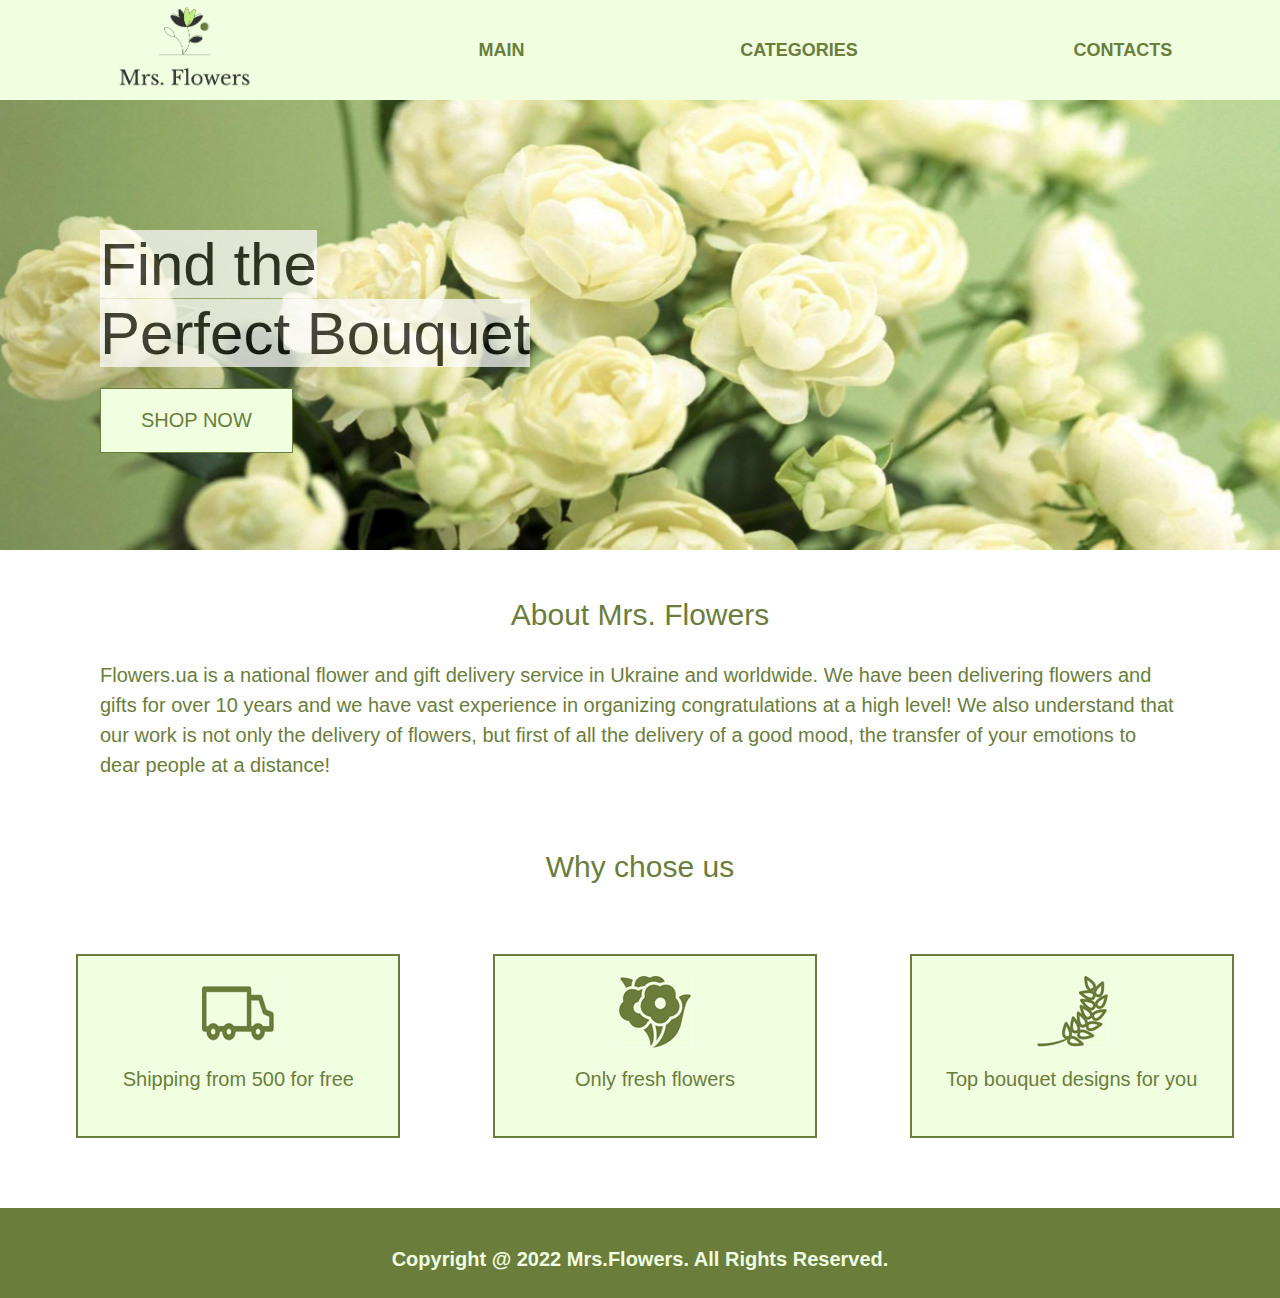
<file: index.html>
<!DOCTYPE html>
<html lang="en">
<head>
    <meta charset="UTF-8">
    <meta http-equiv="X-UA-Compatible" content="IE=edge">
    <meta name="viewport" content="width=device-width, initial-scale=1.0">
    <title>Mrs. Flowers</title>
    <link rel="stylesheet" href="css/style.css">
</head>
<body>
    <div class="nav">
        <ul class="navbar">
            <li><img class="logo" src="img/logo.png" alt="logo"></li>
            <li><a class="link" href="index.html">MAIN</a></li>
            <li><a class="link" href="categories.html">CATEGORIES</a></li>
            <li><a class="link" href="contacts.html">CONTACTS</a></li>
        </ul>
    </div>
    <div class="main">
        <div class="main-picture">
            <div class="main-text">
                <h1>Find the <br> Perfect Bouquet</h1>
                <a href="categories.html">
                    <button class="main-button">SHOP NOW</button>
                </a>
            </div>
        </div>
        <div class="main-info">
            <h5>About Mrs. Flowers</h5>
            <span class="info">Flowers.ua is a national flower and gift delivery service in Ukraine and worldwide. We have been delivering flowers and gifts for over 10 years and we have vast experience in organizing congratulations at a high level! We also understand that our work is not only the delivery of flowers, but first of all the delivery of a good mood, the transfer of your emotions to dear people at a distance!</span>
        </div> 
        <div class="benefits">
            <h2>Why chose us</h2>
            <div class="blocks-benefits">
                <div class="block">
                    <img class="icons-benefits" src="img/icon1.png" alt="truck">
                    <span class="text-benefits">Shipping from 500 for free</span>
                </div>
                <div class="block">
                    <img class="icons-benefits" src="img/icon2.png" alt="bouquet">
                    <span class="text-benefits">Only fresh flowers</span>
                </div>
                <div class="block">
                    <img class="icons-benefits" src="img/icon3.png" alt="flowers">
                    <span class="text-benefits">Top bouquet designs for you</span>
                </div>
            </div>
        </div>    
    </div>
    <div class="footer">
        <h4>Copyright @ 2022 Mrs.Flowers. All Rights Reserved.</h4>
    </div>
    <script src="script.js"></script>
</body>
</html>
</file>
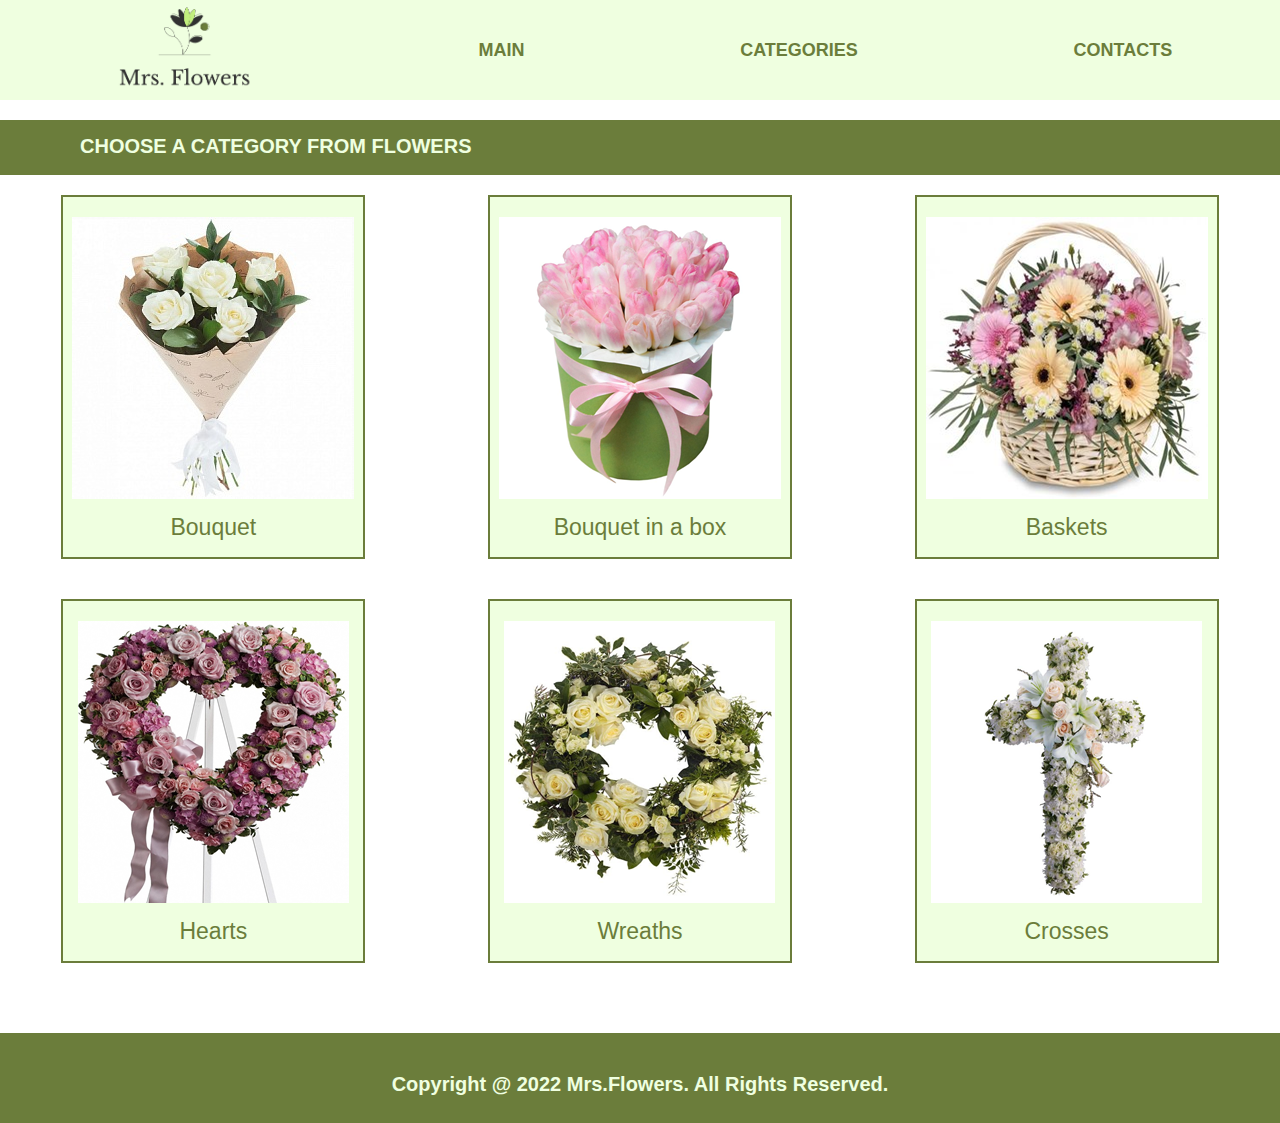
<file: categories.html>
<!DOCTYPE html>
<html lang="en">
<head>
    <meta charset="UTF-8">
    <meta http-equiv="X-UA-Compatible" content="IE=edge">
    <meta name="viewport" content="width=device-width, initial-scale=1.0">
    <title>Mrs. Flowers</title>
    <link rel="stylesheet" href="css/style.css">
</head>
<body>
    <div class="nav">
        <ul class="navbar">
            <li><img class="logo" src="img/logo.png" alt="logo"></li>
            <li><a class="link" href="index.html">MAIN</a></li>
            <li><a class="link" href="categories.html">CATEGORIES</a></li>
            <li><a class="link" href="contacts.html">CONTACTS</a></li>
        </ul>
    </div>
    <div class="main">
        <div class="category">
            <span class="choice">CHOOSE A CATEGORY FROM FLOWERS</span>
            <div class="categories-table">
                <div class="first-row">
                    <div class="category-block">
                        <img src="img/picture1.png" alt="Bouquet">
                        <a class="category-link" href="#">Bouquet</a>
                    </div>
                    <div class="category-block">
                        <img src="img/picture2.png" alt="Bouquet in a box">
                        <a class="category-link" href="#">Bouquet in a box</a>
                    </div>
                    <div class="category-block">
                        <img src="img/picture3.png" alt="Basket">
                        <a class="category-link" href="#">Baskets</a>
                    </div>
                </div>
                <div class="second-row">
                    <div class="category-block">
                        <img src="img/picture4.png" alt="Heart">
                        <a class="category-link" href="#">Hearts</a>
                    </div>
                    <div class="category-block">
                        <img src="img/picture5.png" alt="Wreath">
                        <a class="category-link" href="#">Wreaths</a>
                    </div>
                    <div class="category-block">
                        <img src="img/picture6.png" alt="Cross">
                        <a class="category-link" href="#">Crosses</a>
                    </div>
                </div>
            </div>
        </div>
    </div>
    <div class="footer">
        <h4>Copyright @ 2022 Mrs.Flowers. All Rights Reserved.</h4>
    </div>
    <script src="script.js"></script>
</body>
</html>
</file>
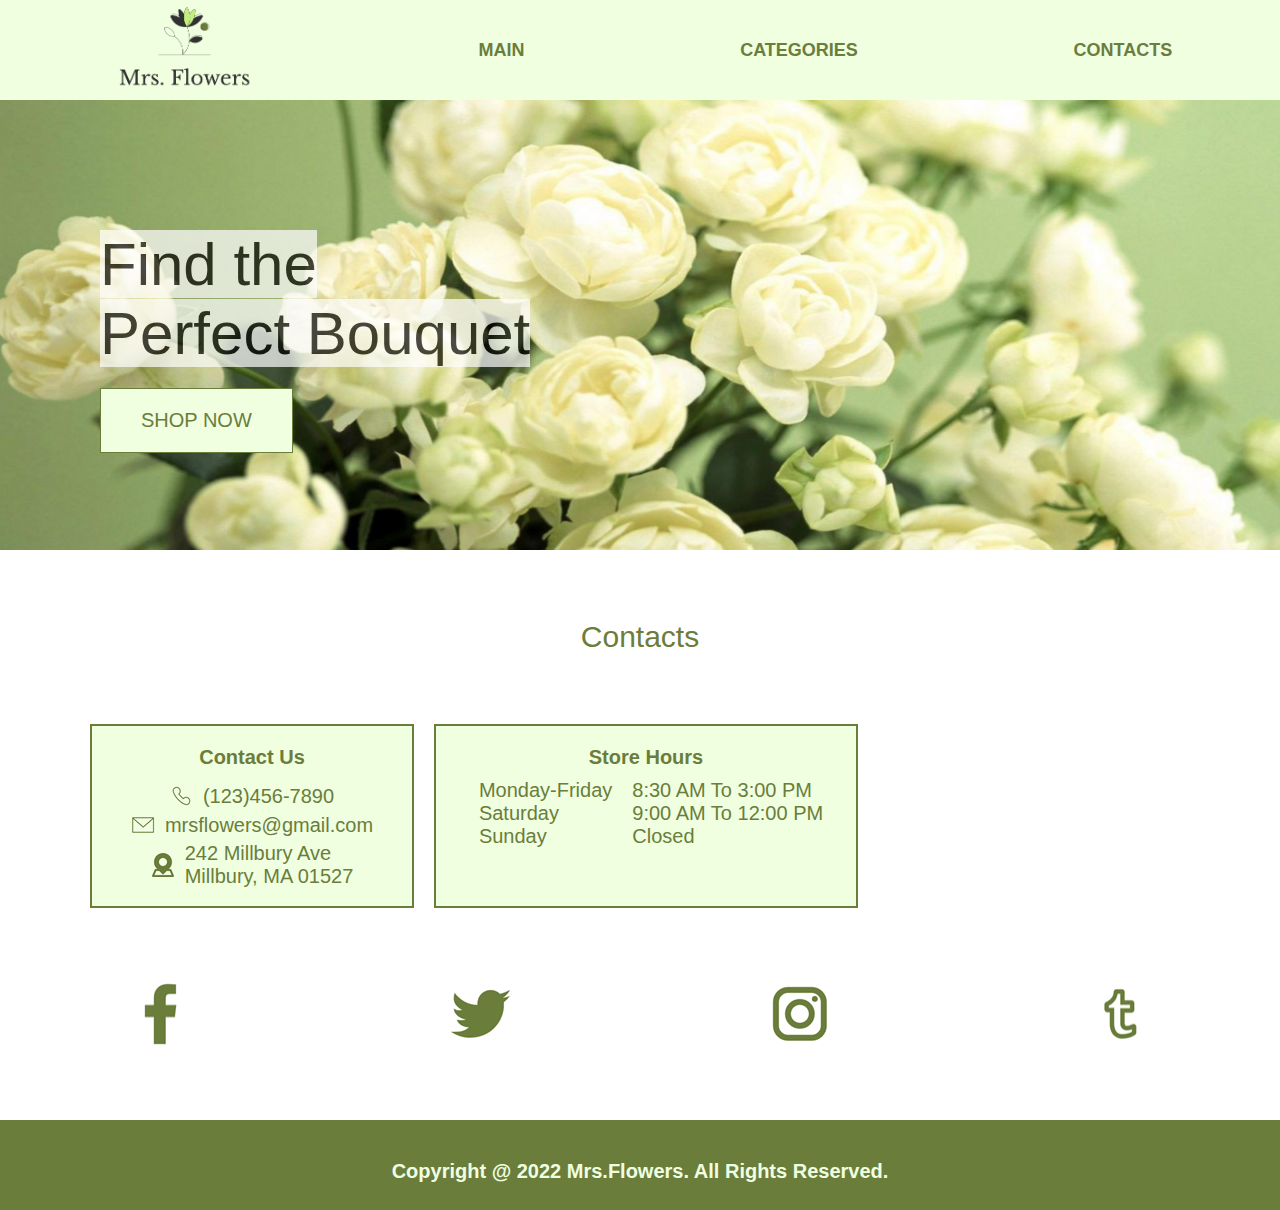
<file: contacts.html>
<!DOCTYPE html>
<html lang="en">
<head>
    <meta charset="UTF-8">
    <meta http-equiv="X-UA-Compatible" content="IE=edge">
    <meta name="viewport" content="width=device-width, initial-scale=1.0">
    <title>Mrs. Flowers</title>
    <link rel="stylesheet" href="css/style.css">
</head>
<body>
    <div class="nav">
        <ul class="navbar">
            <li><img class="logo" src="img/logo.png" alt="logo"></li>
            <li><a class="link" href="index.html">MAIN</a></li>
            <li><a class="link" href="#">CATEGORIES</a></li>
            <li><a class="link" href="contacts.html">CONTACTS</a></li>
        </ul>
    </div>
    <div class="main">
        <div class="main-picture">
            <div class="main-text">
                <h1>Find the <br> Perfect Bouquet</h1>
                <a href="categories.html">
                    <button class="main-button">SHOP NOW</button>
                </a>
            </div>
        </div>
        <div class="contacts">
            <h3>Contacts</h3>
            <div class="contacts-blocks">
                <div class="first-contact">
                    <h6>Contact Us</h6>
                    <div class="contact-block">
                        <img class="contact-icon" src="img/icon8.png" alt="phone">
                        <span class="contact-text">(123)456-7890</span>
                    </div>
                    <div class="contact-block">
                        <img class="contact-icon" src="img/icon9.png" alt="gmail">
                        <span class="contact-text">mrsflowers@gmail.com</span>
                    </div>
                    <div class="contact-block">
                        <img class="contact-icon" src="img/icon10.png" alt="map">
                        <span class="contact-text">242 Millbury Ave <br>Millbury, MA 01527</span>
                    </div>
                </div>
                <div class="second-contact">
                    <h6>Store Hours</h6>
                    <div class="worktime">
                        <div class="days">
                            <span class="contact-text">Monday-Friday</span>
                            <span class="contact-text">Saturday</span>
                            <span class="contact-text">Sunday</span>
                        </div>
                        <div class="time">
                            <span class="contact-text">8:30 AM To 3:00 PM</span>
                            <span class="contact-text">9:00 AM To 12:00 PM</span>
                            <span class="contact-text">Closed</span>
                        </div>
                    </div>
                </div>
            </div>
            <div class="icons-contacts">
                <img class="icon" src="img/icon4.png" alt="facebook">
                <img class="icon" src="img/icon5.png" alt="twitter">
                <img class="icon" src="img/icon6.png" alt="instagram">
                <img class="icon" src="img/icon7.png" alt="tumblr">
            </div>
        </div> 
    </div>
    <div class="footer">
        <h4>Copyright @ 2022 Mrs.Flowers. All Rights Reserved.</h4>
    </div>
    <script src="script.js"></script>
</body>
</html>
</file>
<file: css/style.css>
* {
  margin: 0;
  padding: 0;
}
.nav {
  width: 100%;
  height: 100px;
  position: sticky;
  top: 0;
  z-index: 2;
}
.nab-bar {
  position: sticky;
}

.navbar {
  height: 100px;
  width: 100%;
  background-color: rgb(239, 255, 224);
  list-style-type: none;
  display: flex;
  justify-content: space-around;
  align-items: center;
}
.logo {
  height: 100px;
  cursor: pointer;
}
.link {
  position: static;
  color: rgb(107, 125, 59);
  font-family: sans-serif;
  font-size: 18px;
  text-transform: uppercase;
  text-decoration: none;
  font-weight: 600;
  flex: none;
  order: 0;
  flex-grow: 0;
}
.main {
  z-index: 1;
}
.main-picture {
  height: 450px;
  width: 100%;
  background: #fff url(../img/main-picture.png);
  background-size: 100% 100%;
}
.main-text {
  display: block;
  padding: 130px 0px 0px 100px;
}
h1 {
  display: inline;
  background-color: white;
  opacity: 0.7;
  font-size: 60px;
  font-family: sans-serif;
  padding-top: 1px;
  font-weight: 300;
}
.main-button {
  display: block;
  padding: 20px 40px;
  background-color: rgb(239, 255, 224);
  color: rgb(107, 125, 59);
  font-size: 20px;
  border: 1px solid rgb(107, 125, 59);
  margin-top: 20px;
  cursor: pointer;
}
.main-button:hover {
  transform: scale(1.1);
  transition: all 0.2s;
}
h2 {
  font-size: 30px;
  text-align: center;
  font-family: sans-serif;
  font-weight: 300;
  color: rgb(107, 125, 59);
  margin-top: 70px;
}
.blocks-benefits {
  display: flex;
  flex-direction: row;
  justify-content: space-around;
  margin: 70px 0px 0px 30px;
}
.block {
  display: flex;
  flex-direction: column;
  align-items: center;
  padding: 20px 30px;
  height: 140px;
  width: 260px;
  background-color: rgb(239, 255, 224);
  border: 2px solid rgb(107, 125, 59);
}
.text-benefits {
  color: rgb(107, 125, 59);
  font-size: 20px;
  font-family: sans-serif;
  margin-top: 20px;
  font-weight: 300;
}
.icons-contacts {
  display: flex;
  flex-direction: row;
  justify-content: space-around;
  margin-top: 70px;
}
h3 {
  font-size: 30px;
  text-align: center;
  font-family: sans-serif;
  font-weight: 300;
  color: rgb(107, 125, 59);
  margin-top: 70px;
}
.footer {
  margin-top: 70px;
  height: 90px;
  background-color: rgb(107, 125, 59);
  align-items: center;
}
h4 {
  font-size: 20px;
  color: rgb(239, 255, 224);
  font-family: sans-serif;
  font-weight: 600;
  text-align: center;
  padding-top: 40px;
}
.main-info {
  padding-left: 100px;
  padding-right: 100px;
  margin-bottom: 20px;
  color: rgb(107, 125, 59);
  font-size: 20px;
  font-family: sans-serif;
  line-height: 30px;
}
h5 {
  margin-top: 50px;
  margin-bottom: 30px;
  font-size: 30px;
  text-align: center;
  font-family: sans-serif;
  font-weight: 300;
  color: rgb(107, 125, 59);
}
.info {
  margin-top: 20px;
  text-align: center;
}
.contacts-blocks {
  display: flex;
  flex-direction: row;
  justify-content: flex-start;
  margin: 70px 0px 0px 70px;
}
.first-contact {
  display: flex;
  flex-direction: column;
  align-items: center;
  padding: 20px 30px;
  height: 140px;
  width: 260px;
  background-color: rgb(239, 255, 224);
  border: 2px solid rgb(107, 125, 59);
  margin-left: 20px;
}
.second-contact {
  display: flex;
  flex-direction: column;
  align-items: center;
  padding: 20px 30px;
  height: 140px;
  width: 360px;
  background-color: rgb(239, 255, 224);
  border: 2px solid rgb(107, 125, 59);
  margin-left: 20px;
}
.icon {
  cursor: pointer;
}
.contact-text {
  font-size: 20px;
  color: rgb(107, 125, 59);
  font-family: sans-serif;
}
.contact-block {
  display: flex;
  flex-direction: row;
  align-items: center;
  margin-top: 5px;
}
h6 {
  font-size: 20px;
  margin-bottom: 10px;
  font-family: sans-serif;
  font-weight: 600;
  color: rgb(107, 125, 59);
}
.contact-text {
  margin-left: 10px;
}
.worktime {
  display: flex;
  flex-direction: row;
  justify-content: space-around;
}
.days {
  display: flex;
  flex-direction: column;
}
.time {
  display: flex;
  flex-direction: column;
  margin-left: 10px;
}
a {
  text-decoration: none;
}
.categories-table {
  display: flex;
  flex-direction: column;
}
.first-row {
  display: flex;
  flex-direction: row;
  justify-content: space-around;
  margin-top: 20px;
}
.second-row {
  display: flex;
  flex-direction: row;
  justify-content: space-around;
  margin-top: 40px;
}
.category-block {
  display: flex;
  flex-direction: column;
  align-items: center;
  padding: 20px 20px;
  height: 320px;
  width: 260px;
  background-color: rgb(239, 255, 224);
  border: 2px solid rgb(107, 125, 59);
}
.choice {
  display: block;
  height: 40px;
  background-color: rgb(107, 125, 59);
  color: rgb(239, 255, 224);
  font-weight: 600;
  font-family: sans-serif;
  font-size: 20px;
  margin-top: 20px;
  padding-top: 15px;
  padding-left: 80px;
}
.category-link {
  font-size: 23px;
  color: rgb(107, 125, 59);
  font-family: sans-serif;
  font-weight: 400;
  margin-top: 15px;
}
.category-link:hover {
  transform: scale(1.2);
  transition: all 0.4s;
}
</file>
